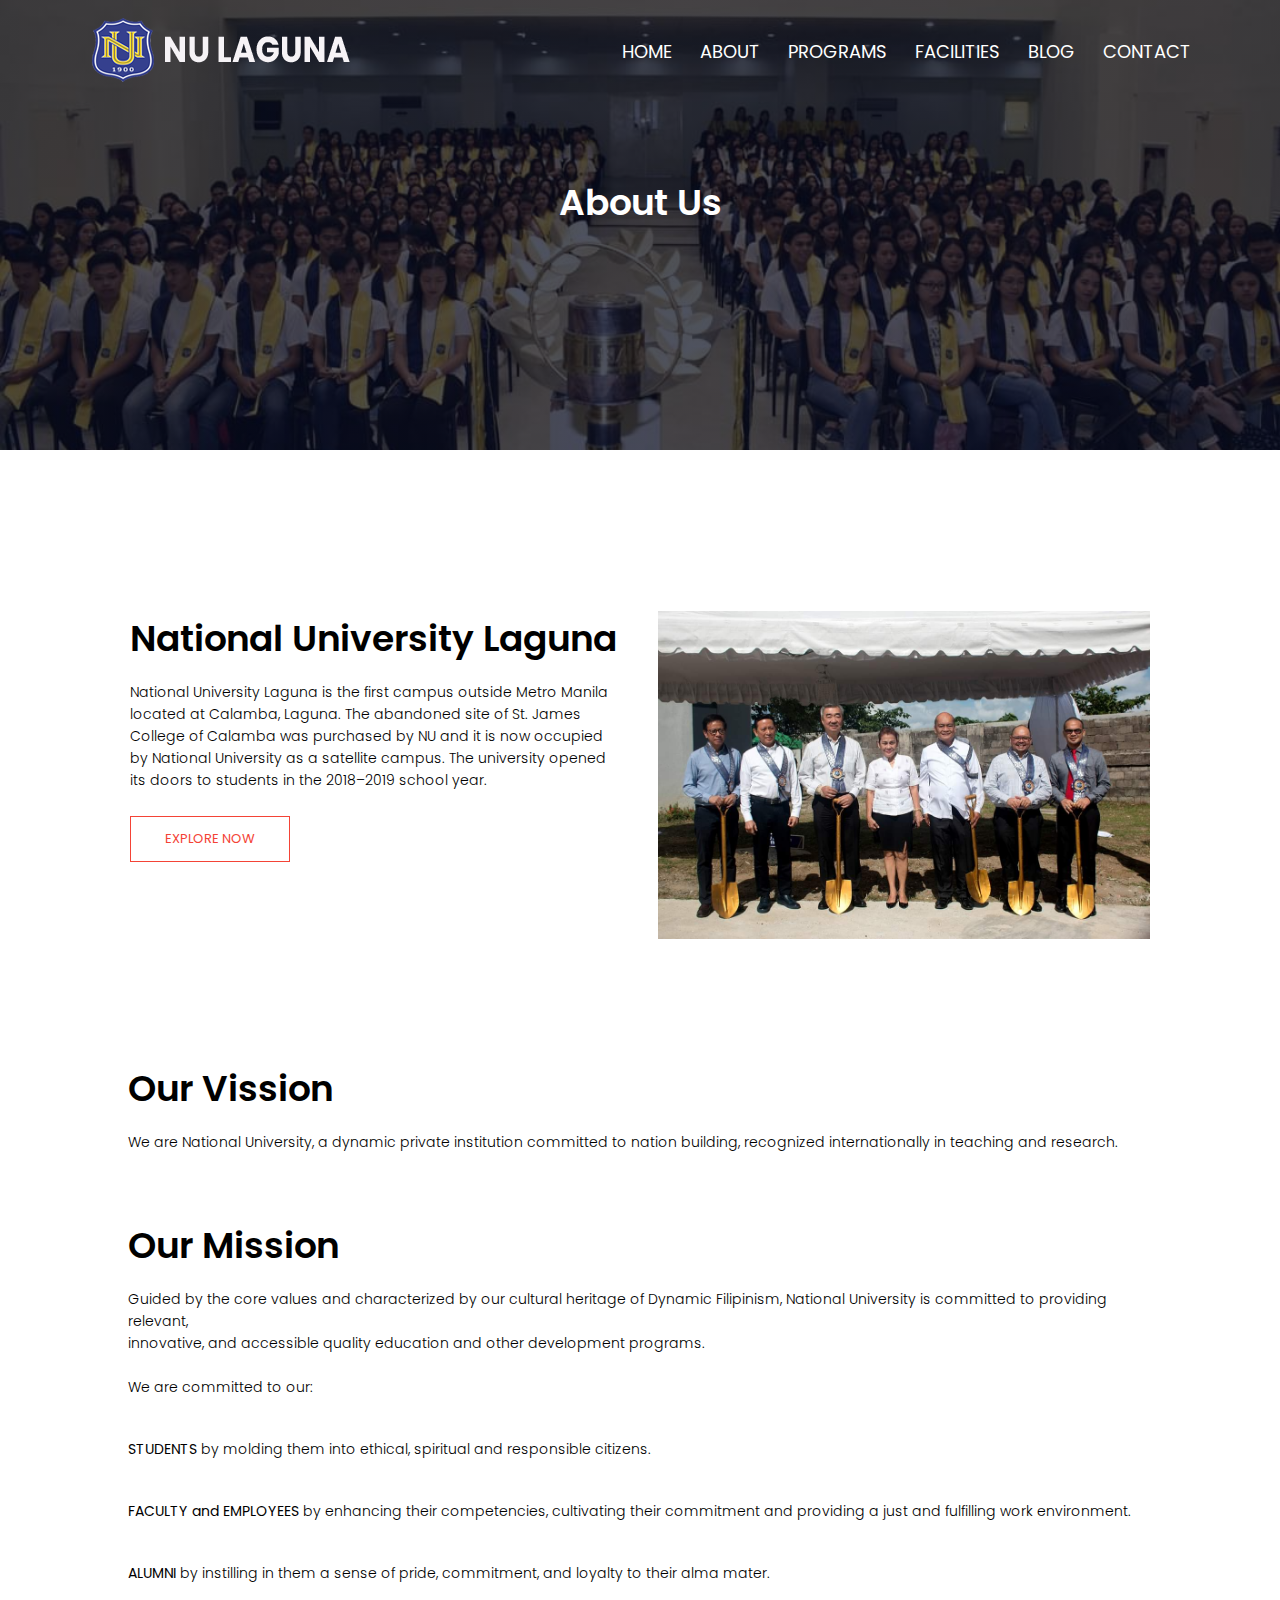
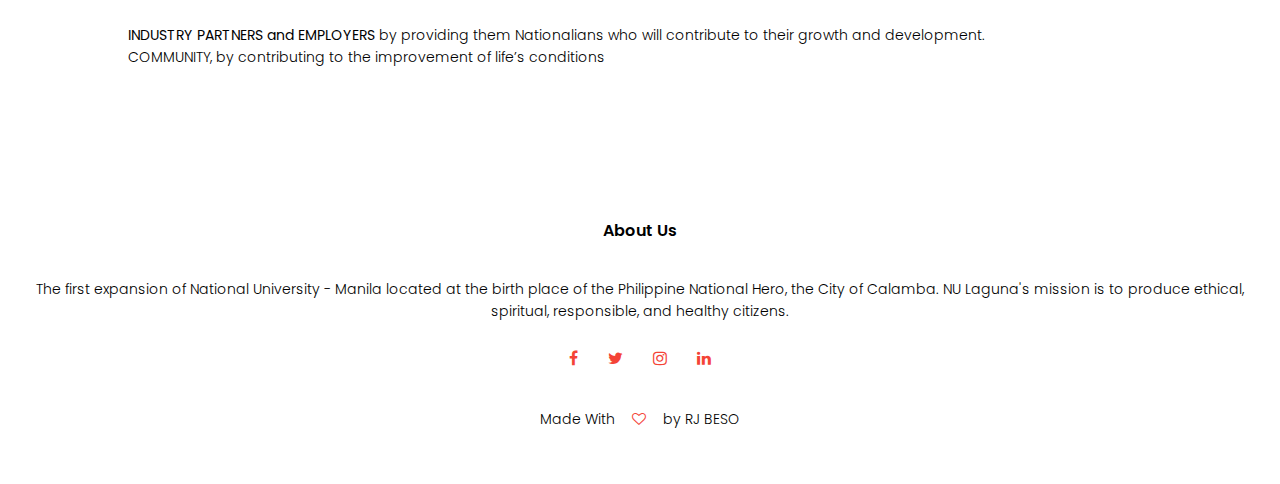
<file: about.html>
<!DOCTYPE html>
<html>
<head>
	<meta name="viewport" content="width=device-width, initial-scale=1.0">
	<title>National University Laguna</title>
	<link rel="stylesheet" type="text/css" href="style.css">
	<link rel="preconnect" href="https://fonts.gstatic.com">
	<link href="https://fonts.googleapis.com/css2?family=Poppins:wght@200;300;400;600;700&display=swap" rel="stylesheet">
	<link rel="stylesheet" type="text/css" href="https://stackpath.bootstrapcdn.com/font-awesome/4.7.0/css/font-awesome.min.css">


</head>
<body>
	<section class="about-sub-header">
		<nav>
			<a href="index.html"><img src="images/logo4.png"></a>
			<div class="nav-links" id="navLinks">
				<i class="fa fa-times" onclick="hideMenu()"></i>
				<ul>
					<li><a href="index.html">HOME</a></li>
					<li><a href="about.html">ABOUT</a></li>
					<li><a href="programs.html">PROGRAMS</a></li>
					<li><a href="facilities.html">FACILITIES</a></li>
					<li><a href="blog.html">BLOG</a></li>
					<li><a href="contact.html">CONTACT</a></li>
				</ul>
			</div>
			<i class="fa fa-bars" onclick="showMenu()"></i>
		</nav>
		<h1>About Us</h1>	
	</section>


<!------ About Us Content ------->

<section class="about-us">

	<div class="row">
		<div class="about-col">
			<h1>National University Laguna</h1>
			<p>National University Laguna is the first campus outside Metro Manila located at Calamba, Laguna. The abandoned site of St. James College of Calamba was purchased by NU and it is now occupied by National University as a satellite campus. The university opened its doors to students in the 2018–2019 school year.</p>
			<a href="facilities.html" class="hero-btn red-btn">EXPLORE NOW</a>
		</div>
		<div class="about-col">
			<img src="images/about1.jpg">
		</div>
	</div>

</section>

<section class="mission">
	<div class="mission-col">
		<h1>Our Vission</h1>
			<p>We are National University, a dynamic private institution committed to nation building, recognized internationally in teaching and research.</p>
	</div>
	<div class="mission-col">
		<h1>Our Mission</h1>
			<p>Guided by the core values and characterized by our cultural heritage of Dynamic Filipinism, National University is committed to providing relevant,<br> innovative, and accessible quality education and other development programs.<br><br>

			We are committed to our:<br>

			
			<p><b>STUDENTS</b> by molding them into ethical, spiritual and responsible citizens.

			<p><b>FACULTY and EMPLOYEES</b> by enhancing their competencies, cultivating their commitment and providing a just and fulfilling work environment.<br>
			
			<p><b>ALUMNI</b> by instilling in them a sense of pride, commitment, and loyalty to their alma mater.<br>
		
			<p><b>INDUSTRY PARTNERS and EMPLOYERS</b> by providing them Nationalians who will contribute to their growth and development.<br>

			COMMUNITY, by contributing to the improvement of life’s conditions</p>
	</div>
	
			
</section>



<!------ Footer ------->

<section class="footer">

	<h4>About Us</h4>
	<p>The first expansion of National University - Manila located at the birth place of the Philippine National Hero, the City of Calamba. NU Laguna's mission is to produce ethical, spiritual, responsible, and healthy citizens.</p>
	
	<div class="icons">
		<a href="https://facebook.com/"><i class="fa fa-facebook"></i></a>
		<a href="https://twitter.com/"><i class="fa fa-twitter"></i></a>
		<a href="https://instagram.com/"><i class="fa fa-instagram"></i></a>
		<a href="https://ph.linkedin.com/"><i class="fa fa-linkedin"></i></a>
		
		<p>Made With <i class="fa fa-heart-o"></i> by RJ BESO</p>
	</div>
	


</section>


<!------Javascript for Toggle Menu----->
<script>
	
	var navLinks = document.getElementById('navLinks')
		function showMenu(){
		navLinks.style.right ="0";
		}
	function hideMenu(){
		navLinks.style.right ="-200px";
		}

</script>



</body>
</html>
</file>
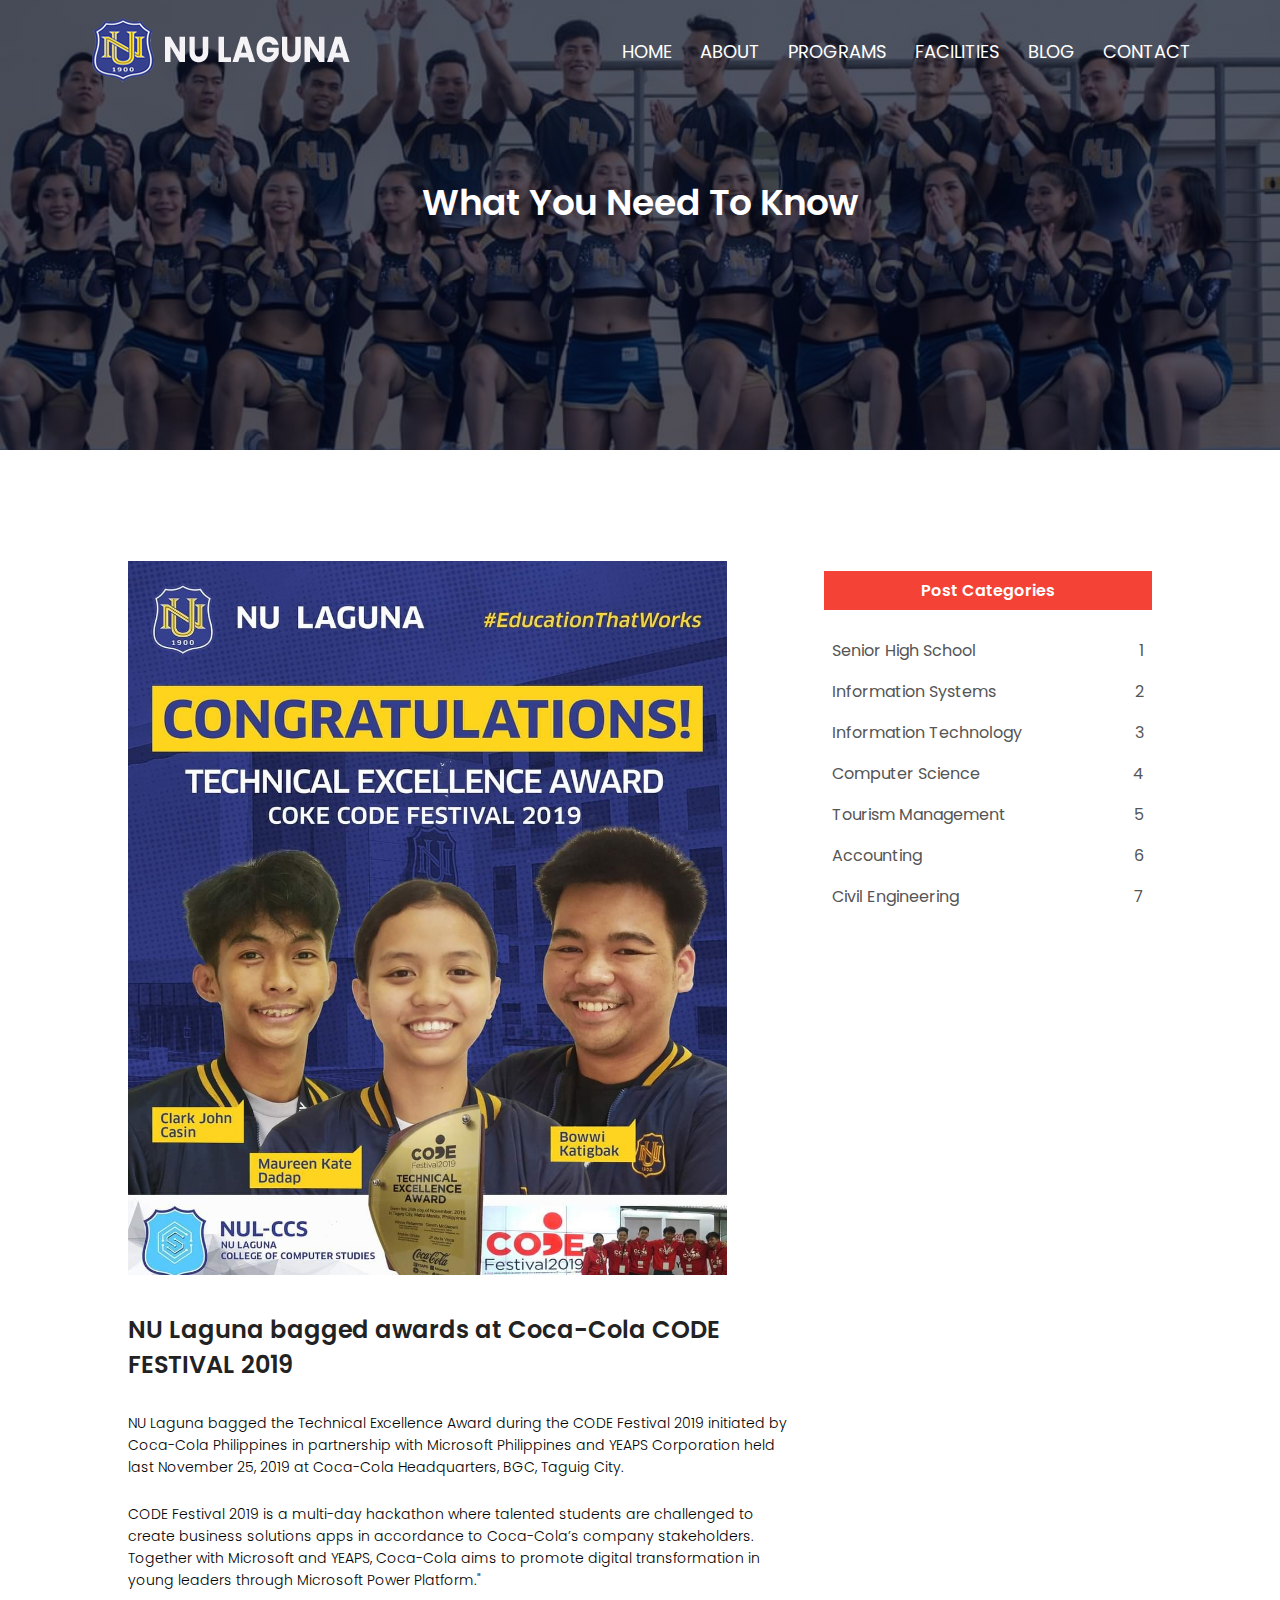
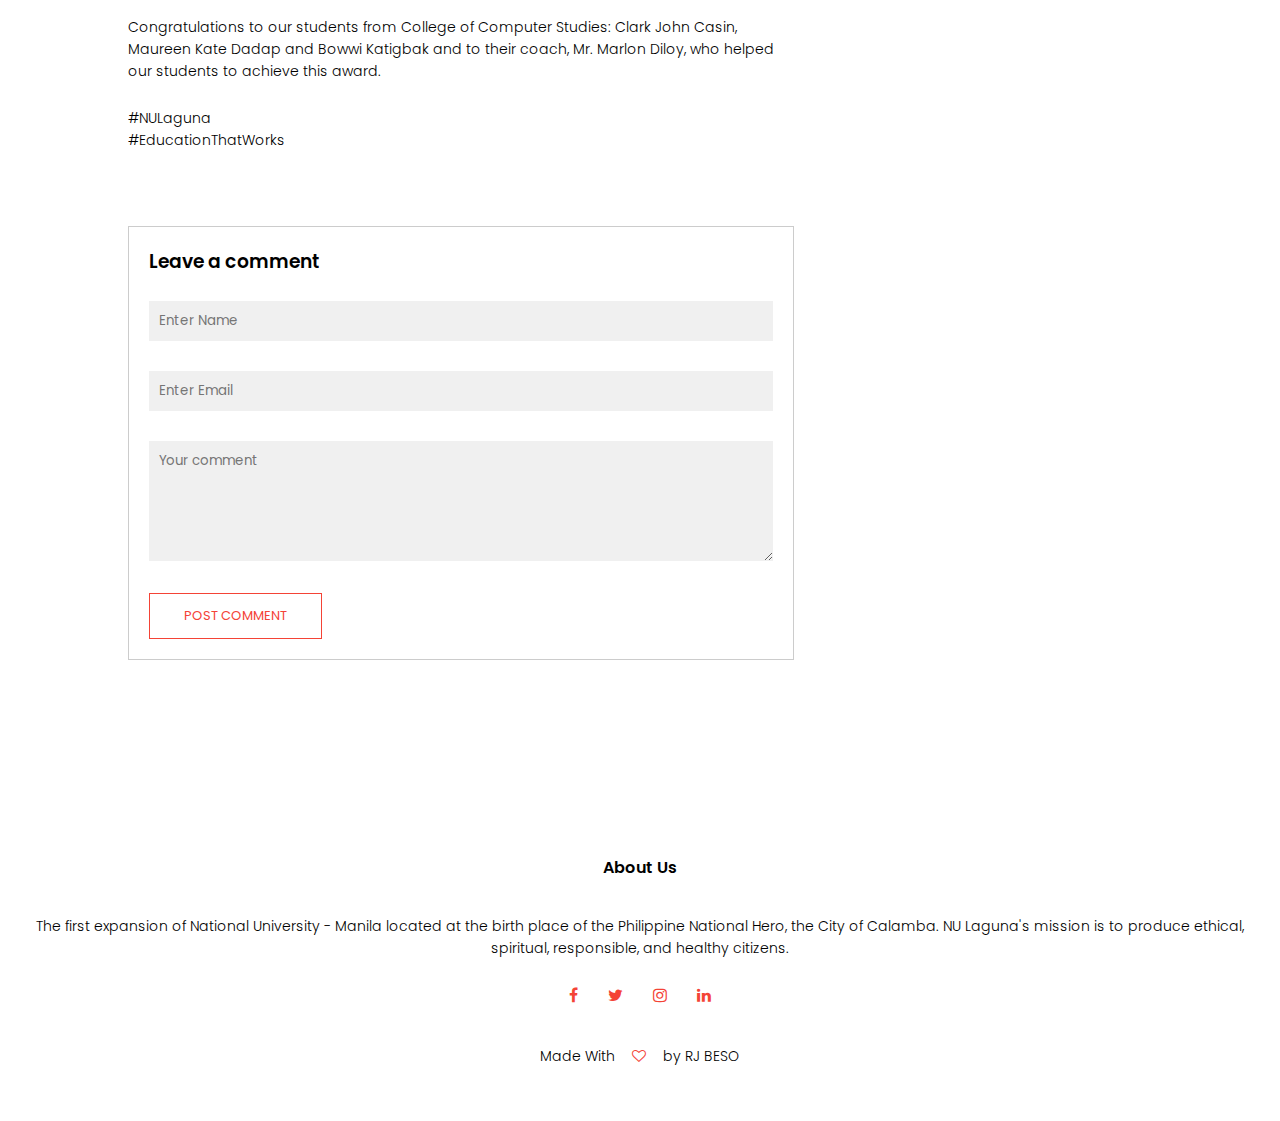
<file: blog.html>
<!DOCTYPE html>
<html>
<head>
	<meta name="viewport" content="width=device-width, initial-scale=1.0">
	<title>National University Laguna</title>
	<link rel="stylesheet" type="text/css" href="style.css">
	<link rel="preconnect" href="https://fonts.gstatic.com">
	<link href="https://fonts.googleapis.com/css2?family=Poppins:wght@200;300;400;600;700&display=swap" rel="stylesheet">
	<link rel="stylesheet" type="text/css" href="https://stackpath.bootstrapcdn.com/font-awesome/4.7.0/css/font-awesome.min.css">


</head>
<body>
	<section class="blog-sub-header">
		<nav>
			<a href="index.html"><img src="images/logo4.png"></a>
			<div class="nav-links" id="navLinks">
				<i class="fa fa-times" onclick="hideMenu()"></i>
				<ul>
					<li><a href="index.html">HOME</a></li>
					<li><a href="about.html">ABOUT</a></li>
					<li><a href="programs.html">PROGRAMS</a></li>
					<li><a href="facilities.html">FACILITIES</a></li>
					<li><a href="blog.html">BLOG</a></li>
					<li><a href="contact.html">CONTACT</a></li>
				</ul>
			</div>
			<i class="fa fa-bars" onclick="showMenu()"></i>
		</nav>
		<h1>What You Need To Know</h1>	
	</section>


<!------ Blog Content ------->

<section class="blog-content">

	<div class="row">
		<div class="blog-left">
			<img src="images/codefest1.jpg">
			<h2>NU Laguna bagged awards at Coca-Cola CODE FESTIVAL 2019</h2>
			<p>NU Laguna bagged the Technical Excellence Award during the CODE Festival 2019 initiated by Coca-Cola Philippines in partnership with Microsoft Philippines and YEAPS Corporation held last November 25, 2019 at Coca-Cola Headquarters, BGC, Taguig City. </p>
			<br>
			<p>CODE Festival 2019 is a multi-day hackathon where talented students are challenged to create business solutions apps in accordance to Coca-Cola’s company stakeholders.  Together with Microsoft and YEAPS, Coca-Cola aims to promote digital transformation in young leaders through Microsoft Power Platform."</p>
			<br>
			<p>Congratulations to our students from College of Computer Studies: Clark John Casin, Maureen Kate Dadap and Bowwi Katigbak and to their coach, Mr. Marlon Diloy, who helped our students to achieve this award.</p>
			<br>
			<p>#NULaguna<br>#EducationThatWorks</p>
			<br>

			<div class="comment-box">
				<h3>Leave a comment</h3>
				
				<form class="comment-form">
					<input type="text" placeholder="Enter Name">
					<input type="email" placeholder="Enter Email">
					<textarea rows="5" placeholder="Your comment"></textarea>
					<button type="submit" class="hero-btn red-btn">POST COMMENT</button>
				</form>
			</div>

		</div>
		<div class="blog-right">
			<h3>Post Categories</h3>
			<div>
				<span>Senior High School</span>
				<span>1</span>
			</div>
			<div>
				<span>Information Systems</span>
				<span>2</span>
			</div>
			<div>
				<span>Information Technology</span>
				<span>3</span>
			</div>
			<div>
				<span>Computer Science</span>
				<span>4</span>
			</div>
			<div>
				<span>Tourism Management</span>
				<span>5</span>
			</div>
			<div>
				<span>Accounting</span>
				<span>6</span>
			</div>
			<div>
				<span>Civil Engineering</span>
				<span>7</span>
			</div> 
		</div>

	</div>
	
</section>

<!------ Footer ------->

<section class="footer">

	<h4>About Us</h4>
	<p>The first expansion of National University - Manila located at the birth place of the Philippine National Hero, the City of Calamba. NU Laguna's mission is to produce ethical, spiritual, responsible, and healthy citizens.</p>
	
	<div class="icons">
		<a href="https://facebook.com/"><i class="fa fa-facebook"></i></a>
		<a href="https://twitter.com/"><i class="fa fa-twitter"></i></a>
		<a href="https://instagram.com/"><i class="fa fa-instagram"></i></a>
		<a href="https://ph.linkedin.com/"><i class="fa fa-linkedin"></i></a>
		
		<p>Made With <i class="fa fa-heart-o"></i> by RJ BESO</p>
	</div>
	


</section>

<!------Javascript for Toggle Menu----->
<script>
	
	var navLinks = document.getElementById('navLinks')
		function showMenu(){
		navLinks.style.right ="0";
		}
	function hideMenu(){
		navLinks.style.right ="-200px";
		}

</script>



</body>
</html>
</file>
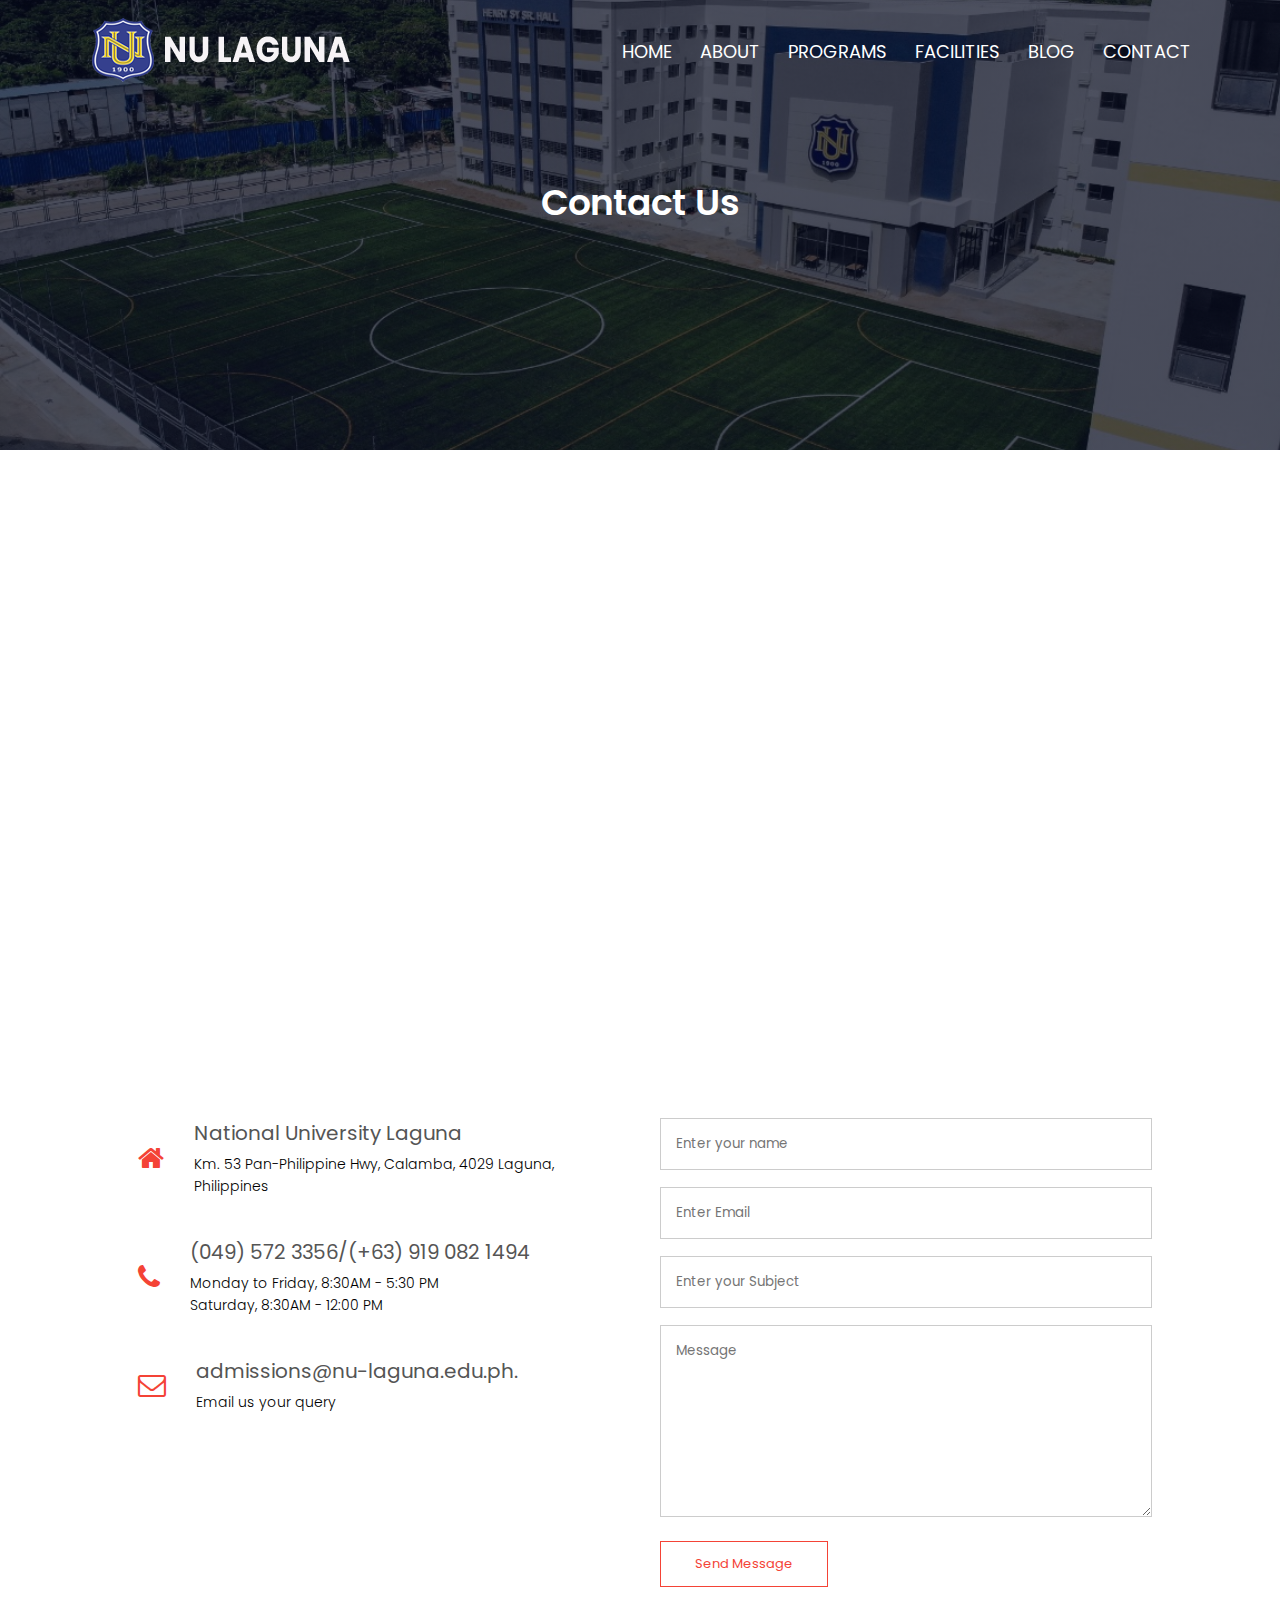
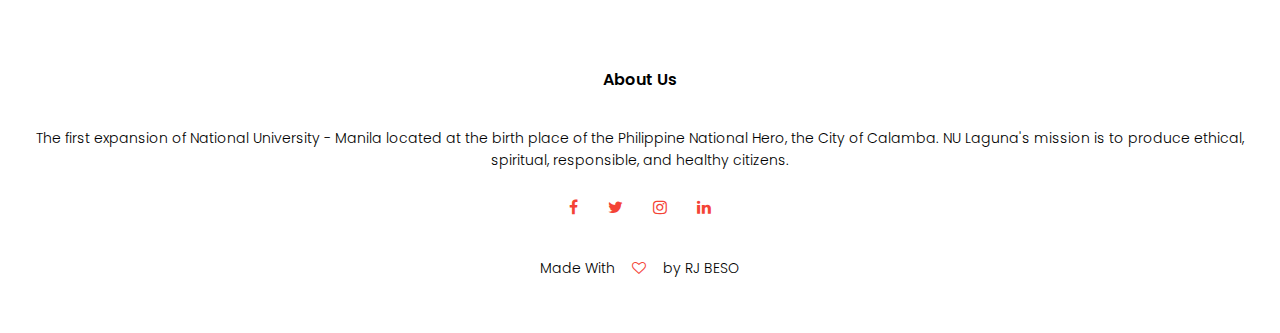
<file: contact.html>
<!DOCTYPE html>
<html>
<head>
	<meta name="viewport" content="width=device-width, initial-scale=1.0">
	<title>National University Laguna</title>
	<link rel="stylesheet" type="text/css" href="style.css">
	<link rel="preconnect" href="https://fonts.gstatic.com">
	<link href="https://fonts.googleapis.com/css2?family=Poppins:wght@200;300;400;600;700&display=swap" rel="stylesheet">
	<link rel="stylesheet" type="text/css" href="https://stackpath.bootstrapcdn.com/font-awesome/4.7.0/css/font-awesome.min.css">


</head>
<body>
	<section class="contact-sub-header">
		<nav>
			<a href="index.html"><img src="images/logo4.png"></a>
			<div class="nav-links" id="navLinks">
				<i class="fa fa-times" onclick="hideMenu()"></i>
				<ul>
					<li><a href="index.html">HOME</a></li>
					<li><a href="about.html">ABOUT</a></li>
					<li><a href="programs.html">PROGRAMS</a></li>
					<li><a href="facilities.html">FACILITIES</a></li>
					<li><a href="blog.html">BLOG</a></li>
					<li><a href="contact.html">CONTACT</a></li>
				</ul>
			</div>
			<i class="fa fa-bars" onclick="showMenu()"></i>
		</nav>
		<h1>Contact Us</h1>	
	</section>


<!------ Contact Us Content ------->

<section class="location">
	
	<iframe src="https://www.google.com/maps/embed?pb=!1m18!1m12!1m3!1d61881.65409176362!2d121.09038445973553!3d14.217986451953053!2m3!1f0!2f0!3f0!3m2!1i1024!2i768!4f13.1!3m3!1m2!1s0x33bd63862f343bdd%3A0x27b21f8ee9b7395d!2sNational%20University%20Laguna!5e0!3m2!1sen!2sph!4v1618965573340!5m2!1sen!2sph" width="600" height="450" style="border:0;" allowfullscreen="" loading="lazy"></iframe>

</section>

<section class="contact-us">

	<div class="row">
		<div class="contact-col">
			<div>
				<i class="fa fa-home"></i>
				<span>
					<h5>National University Laguna</h5>
					<p>Km. 53 Pan-Philippine Hwy, Calamba, 4029 Laguna, Philippines</p>
				</span>
			</div>
			<div>
				<i class="fa fa-phone"></i>
				<span>
					<h5>(049) 572 3356/(+63) 919 082 1494</h5>
					<p>Monday to Friday, 8:30AM - 5:30 PM<br>Saturday, 8:30AM - 12:00 PM</p>
				</span>
			</div>
			<div>
				<i class="fa fa-envelope-o"></i>
				<span>
					<h5>admissions@nu-laguna.edu.ph.</h5>
					<p>Email us your query</p>
				</span>
			</div>
		</div>
		<div class="contact-col">

			<form action="form-handler.php" method="post">
				<input type="text" name="name" placeholder ="Enter your name" required>
				<input type="email" name="email"placeholder ="Enter Email" required>
				<input type="text" name="subject" placeholder ="Enter your Subject" required>
				<textarea rows="8" name="message" placeholder="Message" required></textarea>
				<button type="submit" class="hero-btn red-btn">Send Message</button>
			</form>


		</div>
	</div>
	
</section>



<!------ Footer ------->

<section class="footer">

	<h4>About Us</h4>
	<p>The first expansion of National University - Manila located at the birth place of the Philippine National Hero, the City of Calamba. NU Laguna's mission is to produce ethical, spiritual, responsible, and healthy citizens.</p>
	
	<div class="icons">
		<a href="https://facebook.com/"><i class="fa fa-facebook"></i></a>
		<a href="https://twitter.com/"><i class="fa fa-twitter"></i></a>
		<a href="https://instagram.com/"><i class="fa fa-instagram"></i></a>
		<a href="https://ph.linkedin.com/"><i class="fa fa-linkedin"></i></a>
		
		<p>Made With <i class="fa fa-heart-o"></i> by RJ BESO</p>
	</div>
	


</section>


<!------Javascript for Toggle Menu----->
<script>
	
	var navLinks = document.getElementById('navLinks')
		function showMenu(){
		navLinks.style.right ="0";
		}
	function hideMenu(){
		navLinks.style.right ="-200px";
		}

</script>



</body>
</html>
</file>
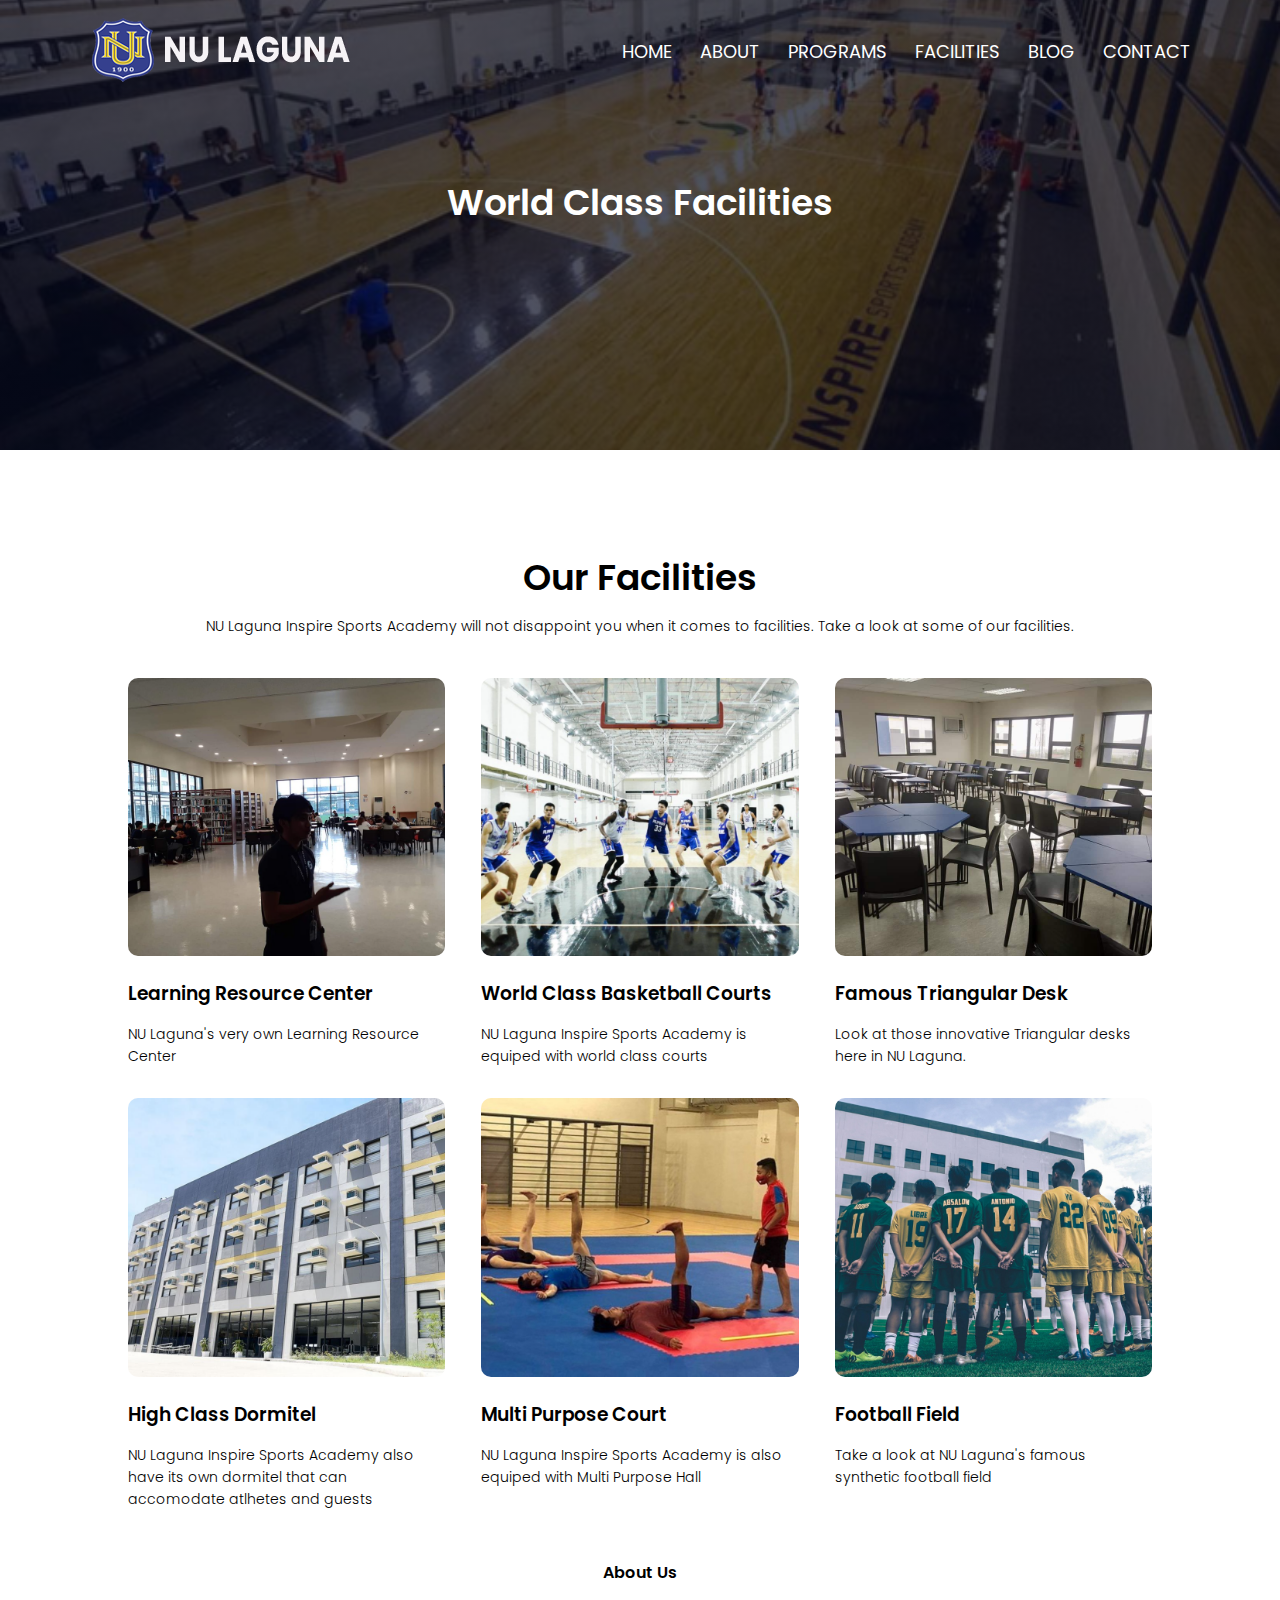
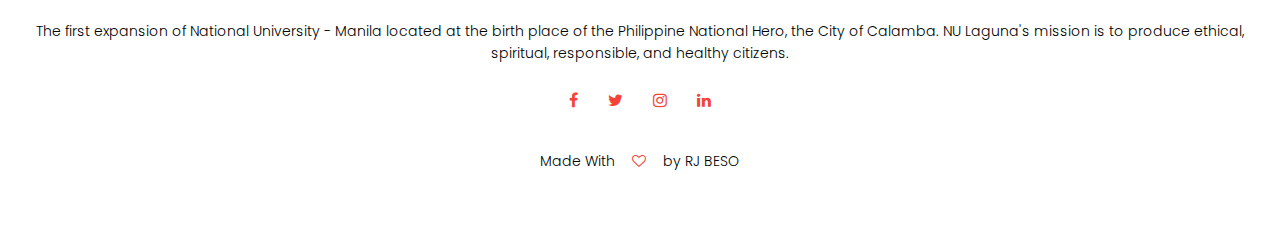
<file: facilities.html>
<!DOCTYPE html>
<html>
<head>
	<meta name="viewport" content="width=device-width, initial-scale=1.0">
	<title>National University Laguna</title>
	<link rel="stylesheet" type="text/css" href="style.css">
	<link rel="preconnect" href="https://fonts.gstatic.com">
	<link href="https://fonts.googleapis.com/css2?family=Poppins:wght@200;300;400;600;700&display=swap" rel="stylesheet">
	<link rel="stylesheet" type="text/css" href="https://stackpath.bootstrapcdn.com/font-awesome/4.7.0/css/font-awesome.min.css">


</head>
<body>
	<section class="facilities-sub-header">
		<nav>
			<a href="index.html"><img src="images/logo4.png"></a>
			<div class="nav-links" id="navLinks">
				<i class="fa fa-times" onclick="hideMenu()"></i>
				<ul>
					<li><a href="index.html">HOME</a></li>
					<li><a href="about.html">ABOUT</a></li>
					<li><a href="programs.html">PROGRAMS</a></li>
					<li><a href="facilities.html">FACILITIES</a></li>
					<li><a href="blog.html">BLOG</a></li>
					<li><a href="contact.html">CONTACT</a></li>
				</ul>
			</div>
			<i class="fa fa-bars" onclick="showMenu()"></i>
		</nav>
		<h1>World Class Facilities</h1>	
	</section>

<!------ Facilities ------->
<section class="facilities">
	
	<h1>Our Facilities</h1>
	<p>NU Laguna Inspire Sports Academy will not disappoint you when it comes to facilities. Take a look at some of our facilities.</p>

	<div class="row">
			<div class="facilities-col">
				<img src="images/library1.png">
					<h3>Learning Resource Center</h3>
					<p>NU Laguna's very own Learning Resource Center</p>
			</div>

			<div class="facilities-col">
				<img src="images/court.png">
					<h3>World Class Basketball Courts</h3>
					<p>NU Laguna Inspire Sports Academy is equiped with world class courts</p>
			</div>

			<div class="facilities-col">
				<img src="images/desk.png">
					<h3>Famous Triangular Desk</h3>
					<p>Look at those innovative Triangular desks here in NU Laguna.</p>
			</div>

		</div>			
		<div class="row">
			<div class="facilities-col">
				<img src="images/dormitel.png">
					<h3>High Class Dormitel</h3>
					<p>NU Laguna Inspire Sports Academy also have its own dormitel that can accomodate atlhetes and guests</p>
			</div>

			<div class="facilities-col">
				<img src="images/hall.jpg">
					<h3>Multi Purpose Court</h3>
					<p>NU Laguna Inspire Sports Academy is also equiped with Multi Purpose Hall</p>
			</div>

			<div class="facilities-col">
				<img src="images/football.jpg">
					<h3>Football Field</h3>
					<p>Take a look at NU Laguna's famous synthetic football field</p>
			</div>
			
		</div>			

</section>


<!------ Footer ------->

<section class="footer">

	<h4>About Us</h4>
	<p>The first expansion of National University - Manila located at the birth place of the Philippine National Hero, the City of Calamba. NU Laguna's mission is to produce ethical, spiritual, responsible, and healthy citizens.</p>
	
	<div class="icons">
		<a href="https://facebook.com/"><i class="fa fa-facebook"></i></a>
		<a href="https://twitter.com/"><i class="fa fa-twitter"></i></a>
		<a href="https://instagram.com/"><i class="fa fa-instagram"></i></a>
		<a href="https://ph.linkedin.com/"><i class="fa fa-linkedin"></i></a>
		
		<p>Made With <i class="fa fa-heart-o"></i> by RJ BESO</p>
	</div>
	


</section>


<!------Javascript for Toggle Menu----->
<script>
	
	var navLinks = document.getElementById('navLinks')
		function showMenu(){
		navLinks.style.right ="0";
		}
	function hideMenu(){
		navLinks.style.right ="-200px";
		}

</script>



</body>
</html>
</file>
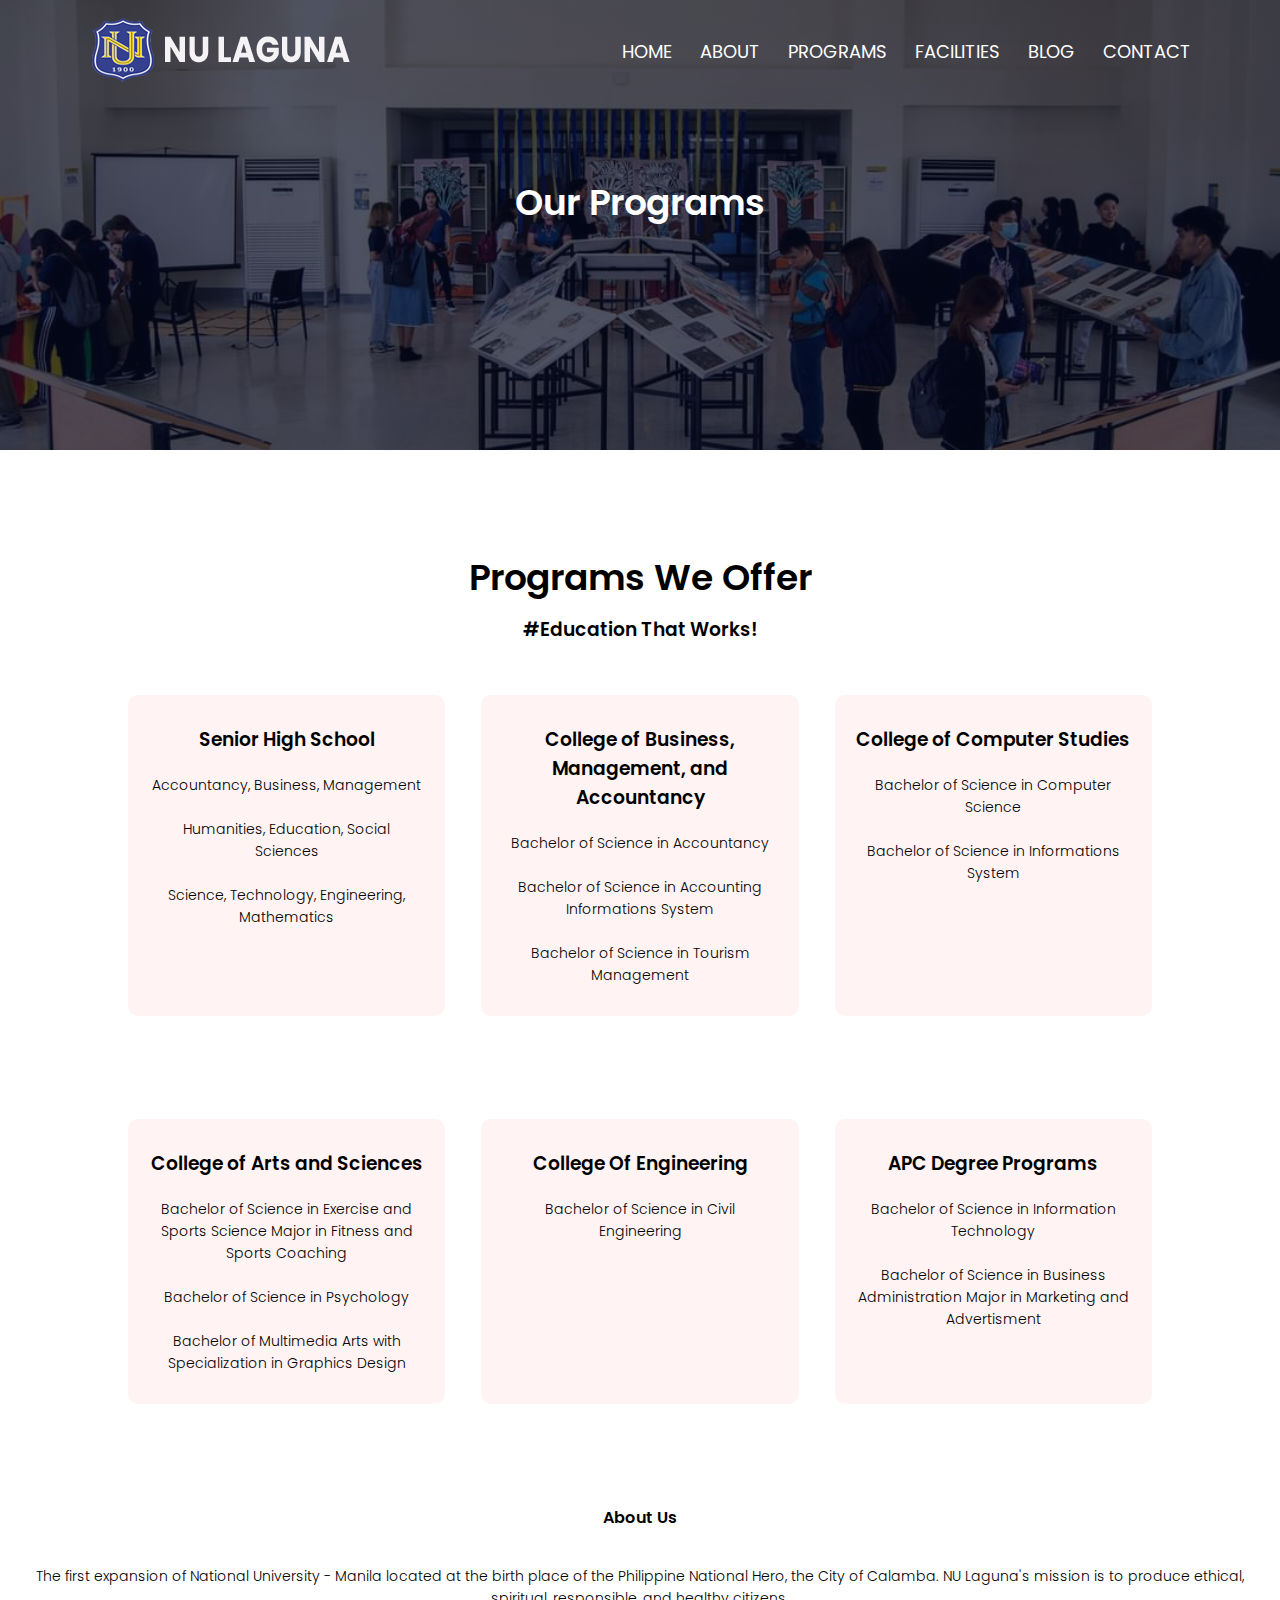
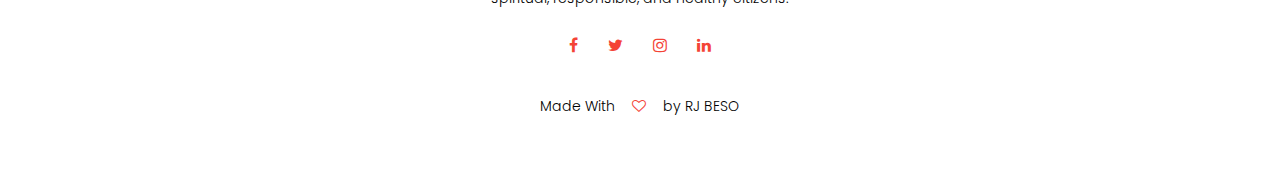
<file: programs.html>
<!DOCTYPE html>
<html>
<head>
	<meta name="viewport" content="width=device-width, initial-scale=1.0">
	<title>National University Laguna</title>
	<link rel="stylesheet" type="text/css" href="style.css">
	<link rel="preconnect" href="https://fonts.gstatic.com">
	<link href="https://fonts.googleapis.com/css2?family=Poppins:wght@200;300;400;600;700&display=swap" rel="stylesheet">
	<link rel="stylesheet" type="text/css" href="https://stackpath.bootstrapcdn.com/font-awesome/4.7.0/css/font-awesome.min.css">


</head>
<body>
	<section class="programs-sub-header">
		<nav>
			<a href="index.html"><img src="images/logo4.png"></a>
			<div class="nav-links" id="navLinks">
				<i class="fa fa-times" onclick="hideMenu()"></i>
				<ul>
					<li><a href="index.html">HOME</a></li>
					<li><a href="about.html">ABOUT</a></li>
					<li><a href="programs.html">PROGRAMS</a></li>
					<li><a href="facilities.html">FACILITIES</a></li>
					<li><a href="blog.html">BLOG</a></li>
					<li><a href="contact.html">CONTACT</a></li>
				</ul>
			</div>
			<i class="fa fa-bars" onclick="showMenu()"></i>
		</nav>
		<h1>Our Programs</h1>	
	</section>

<!------ Programs ------->
<section class="course">
	
	<h1>Programs We Offer</h1>
	<h3>#Education That Works!</h3>

	<div class="row">
		<div class="course-col">
			<h3>Senior High School</h3>
			<p>Accountancy, Business, Management<br><br>Humanities, Education, Social Sciences<br><br>Science, Technology, Engineering, Mathematics</p>
		</div>
		<div class="course-col">
			<h3>College of Business, Management, and Accountancy</h3>
			<p>Bachelor of Science in Accountancy<br><br>Bachelor of Science in Accounting Informations System<br><br>Bachelor of Science in Tourism Management</p>
		</div>
		<div class="course-col">
			<h3>College of Computer Studies</h3>
			<p>Bachelor of Science in Computer Science<br><br>Bachelor of Science in Informations System<br><br></p>
		</div>
	</div>
	<div class="row">
		<div class="course-col">
			<h3>College of Arts and Sciences</h3>
			<p>Bachelor of Science in Exercise and Sports Science Major in Fitness and Sports Coaching<br><br>Bachelor of Science in Psychology<br><br>Bachelor of Multimedia Arts with Specialization in Graphics Design</p>
		</div>
		<div class="course-col">
			<h3>College Of Engineering</h3>
			<p>Bachelor of Science in Civil Engineering<br><br><br><br></p>
		</div>
		<div class="course-col">
			<h3>APC Degree Programs</h3>
			<p>Bachelor of Science in Information Technology<br><br>Bachelor of Science in Business Administration Major in Marketing and Advertisment<br><br></p>
		</div>
		</div>
</section>



<!------ Footer ------->

<section class="footer">

	<h4>About Us</h4>
	<p>The first expansion of National University - Manila located at the birth place of the Philippine National Hero, the City of Calamba. NU Laguna's mission is to produce ethical, spiritual, responsible, and healthy citizens.</p>
	
	<div class="icons">
		<a href="https://facebook.com/"><i class="fa fa-facebook"></i></a>
		<a href="https://twitter.com/"><i class="fa fa-twitter"></i></a>
		<a href="https://instagram.com/"><i class="fa fa-instagram"></i></a>
		<a href="https://ph.linkedin.com/"><i class="fa fa-linkedin"></i></a>
		
		<p>Made With <i class="fa fa-heart-o"></i> by RJ BESO</p>
	</div>
	


</section>

<!------Javascript for Toggle Menu----->
<script>
	
	var navLinks = document.getElementById('navLinks')
		function showMenu(){
		navLinks.style.right ="0";
		}
	function hideMenu(){
		navLinks.style.right ="-200px";
		}

</script>



</body>
</html>
</file>
<file: style.css>
*{
	margin: 0;
	padding: 0;
	font-family: 'Poppins', sans-serif;
}
.header{
	min-height: 100vh;
	width: 100%;
	background-image: linear-gradient(rgba(4,9,30,0.7),rgba(4,9,30,0.7)),url(images/banner12.png);
	background-position: center;
	background-size: cover;
	position: relative;

} 
nav{

	display: flex;
	padding: 1% 6%;
	justify-content: space-between;
	align-items: center;
}
.nav img{
	width: 150px;
}
.nav-links{
	flex: 1;
	text-align: right;
}
.nav-links ul li{
	list-style: none;
	display: inline-block;
	padding: 8px 12px;
	position: relative;
}
.nav-links ul li a{
	color: #fff;
	text-decoration: none;
	font-size: 18px;

}

.nav-links ul li::after{
	content: '';
	width: 0%;
	height: 2px;
	background: #f44336;
	display: block;
	margin: auto;
	transition: 0.5s;
}

.nav-links ul li:hover::after{
	width: 100%;
}

.text-box{
	width: 90%;
	color: #fff;
	position: absolute;
	top: 50%;
	left: 50%;
	transform: translate(-50%,-50%);
	text-align: center;
}

.text-box h1{
	font-size: 62px;

}

.text-box h2{
	font-size: 32px;
	font-weight: 450;
	margin-top: 1%;
	margin-bottom: 2%;
	color: #ffd41c;

}

.text-box p{
	margin: 10px 0 40px;
	font-size: 14px;
	color: #fff;
}

.hero-btn{
	display: inline-block;
	text-decoration: none;
	color: #fff;
	border: 1px solid #fff;
	padding: 12px 34px;
	font-size: 13px;
	background: transparent;
	position: relative;
	cursor: pointer;
}

.hero-btn:hover{
	border: 1px solid #f44336;
	background: #f44336;
	transition: 1s;
}

nav .fa{
	display: none;
}

@media(max-width: 700px){
	.text-box h1{
		font-size: 20px;

	}
	.nav-links ul li{
		display: block;
	}
	.nav-links{
		position: fixed;
		background: #f44336;
		height: 100vh;
		width: 200px;
		top: 0;
		right: -200px;
		text-align: left;
		z-index: 2;
		transition: 1s;
	}
	nav .fa{
		display: block;
		color: #fff;
		margin: 10px;
		font-size: 22px;
		cursor: pointer;
	}
	.nav-links ul{
		padding: 30px;
	}
}

/*-----Programs-----*/

.course{
	width: 80%;
	margin: auto;
	text-align: center;
	padding-top: 100px;
}

h1{
	font-size: 36px;
	font-weight: 600;
}

p{
	color: #000000;
	font-size: 14px;
	font-weight: 300;
	line-height: 22px;
	padding: 10px;
}

.row{
	margin-top: 5%;
	display:flex;
	justify-content: space-between;
}

.course-col{
	flex-basis: 31%;
	background: #fff3f3;
	border-radius: 10px;
	margin-bottom: 5%;
	padding: 20px 12px;
	box-sizing: border-box;

}

h3{
	text-align: center;
	font-weight: 600;
	margin: 10px 0;
}

.course-col:hover{
	box-shadow: 0 0 20px 0px rgba(0,0,0,0.2);
}

@media(max-width: 700px){
	.row{
		flex-direction: column;
	}
}

/*-----Campus-----*/

.campus{
	width: 80%;
	margin: auto;
	text-align: center;
	padding-top: 50px;
}

.campus-col{
	flex-basis: 32%;
	border-radius: 10px;
	margin-bottom: 30px;
	position: relative;
	overflow: hidden;
	cursor: pointer;
}

.campus-col img{
	width: 100%;
	display: block;

}

.layer{
	background: transparent;
	height: 100%;
	width: 100%;
	position: absolute;
	top: 0;
	left: 0;
	transition: 0.5s;
}

.layer:hover{
	background: rgba(226,0,0,0.7);
}

.layer h3{
	width: 100%;
	font-weight: 500;
	color: #fff;
	font-size: 26px;
	bottom: 0;
	left: 50%;
	transform: translateX(-50%);
	position: absolute;
	opacity: 0;
	transition: 0.5s;
}

.layer:hover h3{
	bottom: 49%;
	opacity: 1;
}

/*------Facilities-----*/

.facilities{
	width: 80%;
	margin: auto;
	text-align: center;
	padding-top: 100px;
}

.facilities-col{
	flex-basis: 31%;
	border-radius: 10px;
	margin-top: -2%;
	text-align: left;
}

.facilities-col img{
	width: 100%;
	border-radius: 10px;
}

.facilities-col p{
	padding: 0;
}

.facilities-col h3{
	margin-top: 16px;
	margin-bottom: 15px;
	text-align: left;
}


/*------Reviews------*/

.reviews{
	width: 80%;
	margin: auto;
	text-align: center;
	padding-top: 100px;
}

.reviews-col{
	flex-basis: 44%;
	border-radius: 10px;
	margin-bottom: 5%;
	text-align: left;
	background: #fff3f3;
	padding: 25px;
	cursor: pointer;
	display: flex;
}

.reviews-col img{
	height: 50px;	
	margin-left: 5px;
	margin-right: 30px;
	border-radius: 50%;
}

.reviews-col p{
	padding: 0;
}

.reviews-col h3{
	margin-top: 15px;
	text-align: left;
}

.reviews-col .fa{
	color: #f44336;
}

@media(max-width: 700px){
	.reviews-col img{
	margin-left: 0px;
	margin-right: 15px;
	}
}

/*------Call To Actions------*/

.action{
	margin: 100px auto;
	width: 80%;
	background-image: linear-gradient(rgba(0,0,0,0.7),rgba(0,0,0,0.7)),url(images/banner13.png);
	background-position: center;
	background-size: cover;
	border-radius: 10px;
	text-align: center;
	padding: 100px 0;
}

.action h1{
	color: #fff;
	margin-bottom: 40px;
	padding: 0;
}

@media(max-width: 700px){
	.action h1{
	font-size:24px;
	}
}

/*------Footer------*/
.footer{
	width: 100%;
	text-align: center;
	padding: 30px 0;
}

.footer h4{
	margin-bottom: 25px;
	margin-top: 20px;
	font-weight: 600;
}

.icons .fa{
	color: #f44336;
	margin: 0 13px;
	padding: 18px 0;
	cursor: pointer;
}

.fa-heart-o{
	color: #f44336;
}


/*------------------------------ABOUT US PAGE-------------------------*/


.about-sub-header{
	height: 50vh;
	width: 100%;
	background-image: linear-gradient(rgba(4,9,30,0.7),rgba(4,9,30,0.7)),url(images/background1.jpg);
	background-size: cover;
	background-position: center;
}

.about-sub-header h1{
	width: 100%;
	text-align: center;
	margin-top: 70px;
	color: #fff;
}

.about-us{
	width: 80%;
	margin: auto;
	padding-top: 80px;
	padding-bottom: 50px;
}

.about-col{
	flex-basis: 48%;
	padding: 30px 2px;
}

.about-col img{
	width: 100%;
}

.about-us h1{
	padding-top: 0;
}

.about-us p{
	padding: 15px 0 25px;
}

.red-btn{
	border: 1px solid #f44336;
	background: transparent;
	color: #f44336;
}

.red-btn:hover{
	color: #fff;
}

.mission{
	width: 80%;
	margin: auto;
	padding-top: 20px;
	padding-bottom: 50px;
}

.mission-col h1{
	padding-top: 0;
	
}
.mission-col{
	flex-basis: 48%;
	padding: 15px 0 25px;
}

.mission-col p{
	padding: 15px 0 25px;
}

/*------------------------------PROGRAMS PAGE-------------------------*/
.programs-sub-header{
	height: 50vh;
	width: 100%;
	background-image: linear-gradient(rgba(4,9,30,0.7),rgba(4,9,30,0.7)),url(images/programs.jpg);
	background-size: cover;
	background-position: center;
	text-align: center;
	color: #fff;
}

.programs-sub-header h1{
	width: 100%;
	text-align: center;
	margin-top: 70px;
	color: #fff;
}

/*------------------------------FACILITIES PAGE-------------------------*/
.facilities-sub-header{
	height: 50vh;
	width: 100%;
	background-image: linear-gradient(rgba(4,9,30,0.7),rgba(4,9,30,0.7)),url(images/facilities.jpg);
	background-size: cover;
	background-position: center;
	text-align: center;
	color: #fff;
}

.facilities-sub-header h1{
	width: 100%;
	text-align: center;
	margin-top: 70px;
	color: #fff;
}


/*------------------------------BLOG PAGE-------------------------*/


.blog-sub-header{
	height: 50vh;
	width: 100%;
	background-image: linear-gradient(rgba(4,9,30,0.7),rgba(4,9,30,0.7)),url(images/background2.jpg);
	background-size: cover;
	background-position: center;
}

.blog-sub-header h1{
	width: 100%;
	text-align: center;
	margin-top: 70px;
	color: #fff;
}
.blog-content{
	width: 80%;
	margin: auto;
	padding: 60px 0;
}

.blog-left{
	flex-basis: 65%;
}

.blog-left img{
	width: 90%;
	height: 40%;
}

.blog-left h2{
	color: #222;
	font-weight: 600;
	margin: 30px 0;
}

.blog-left p{
	color: #000000;
	padding: 0;
}

.blog-right{
	flex-basis: 32%;
}

.blog-right h3{
	background: #f44336;
	color: #fff;
	padding: 7px 0;
	font-size: 16px;
	margin-bottom: 20px;
}

.blog-right div{
	display: flex;
	align-items: center;
	justify-content: space-between;
	color: #555;
	padding: 8px;
	box-sizing: border-box;
}

.comment-box{
	border: 1px solid #ccc;
	margin: 50px 0;
	padding: 10px 20px;
}

.comment-box h3{
	text-align: left;
}

.comment-form input, .comment-form textarea{
	width: 100%;
	padding: 10px;
	margin: 15px 0;
	box-sizing: border-box;
	border: none;
	outline: none;
	background: #f0f0f0;	 
}

.comment-form button{
	margin: 10px 0;
}

@media(max-width: 700px){
	.sub-header h1{
		font-size: 24px;
	}
}

/*------------------------------CONTACT PAGE-------------------------*/
.contact-sub-header{
	height: 50vh;
	width: 100%;
	background-image: linear-gradient(rgba(4,9,30,0.7),rgba(4,9,30,0.7)),url(images/contact.jpg);
	background-size: cover;
	background-position: center;
}

.contact-sub-header h1{
	width: 100%;
	text-align: center;
	margin-top: 70px;
	color: #fff;
}

.location{
	width: 80%
	margin: auto;
	padding: 80px 0;
	
}

.location iframe{
	width: 100%;
	}

.contact-us{
	width: 80%;
	margin: auto;
}

.contact-col{
	flex-basis: 48%;
	margin-bottom: 30px;
}
.contact-col div{
	display: flex;
	align-items: center;
	margin-bottom: 40px;
}

.contact-col div .fa{
	font-size: 28px;
	color: #f44336;
	margin: 10px;
	margin-right: 30px;
}

.contact-col div p{
	padding: 0;
}
.contact-col div h5{
	font-size: 20px;
	margin-bottom: 5px;
	color: #555;
	font-weight: 400;
}

.contact-col input, .contact-col textarea{
	width: 100%;
	padding: 15px;
	margin-bottom: 17px;
	outline: none;
	border: 1px solid #ccc;
	box-sizing: border-box;
}
</file>
